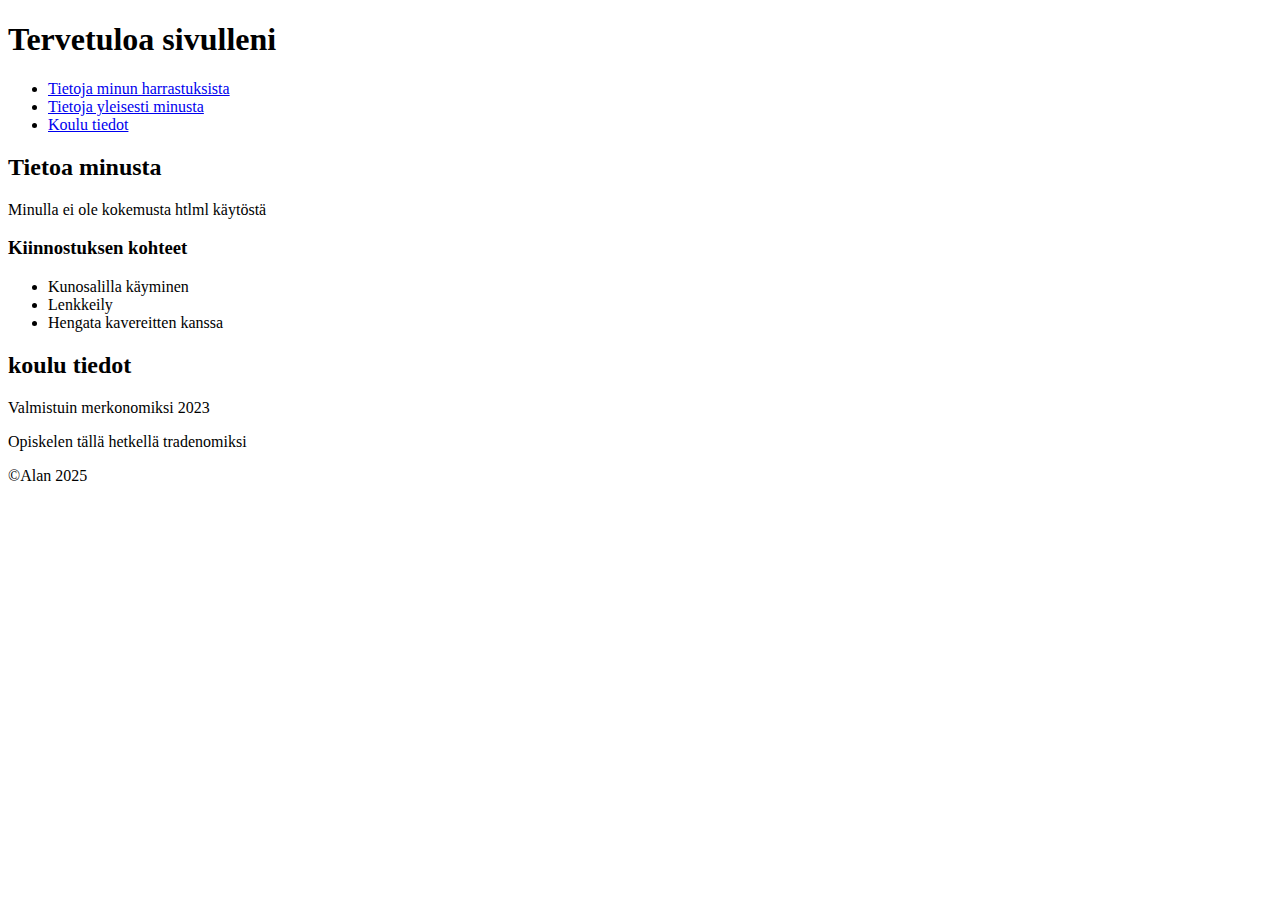
<file: index.html>
<!DOCTYPE html>
<html lang="en">
<head>
    <meta charset="UTF-8">
    <meta name="viewport" content="width=device-width, initial-scale=1.0">
    <title>Alanin HTML sivu</title>
</head>
<body>
    <header> 
        <h1> Tervetuloa sivulleni</h1>
    </header>
    <nav>
        <ul>
            <li><a href="#main-content">Tietoja minun harrastuksista</a></li>
            <li><a href="#footer">Tietoja yleisesti minusta</a></li>
            <li><a href="#koulu">Koulu tiedot</a></li>
          </ul>          
    </nav>
    <main id="main-content">
        <h2>Tietoa minusta</h2>
  <p>Minulla ei ole kokemusta htlml käytöstä</p>

  <h3>Kiinnostuksen kohteet</h3>
  <ul>
    <li>Kunosalilla käyminen</li>
    <li>Lenkkeily</li>
    <li>Hengata kavereitten kanssa</li>
  </ul>
  <h2 id="koulu">koulu tiedot</h2>
  <p>Valmistuin merkonomiksi 2023</p>
  <p>Opiskelen tällä hetkellä tradenomiksi</p>
</main>

<footer id="footer">
    <p>&copy;Alan 2025</p>
</footer>
</body>
</html>
</file>
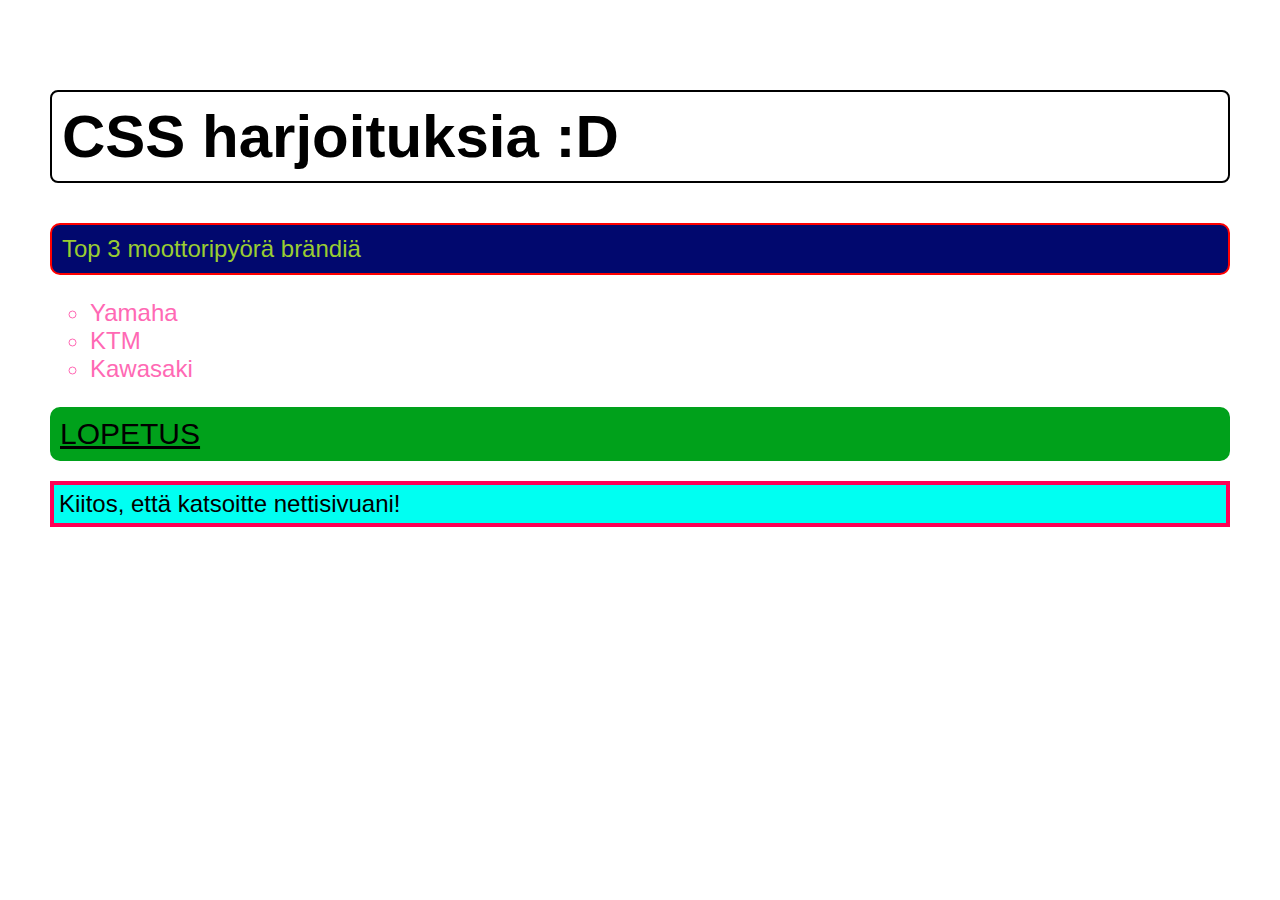
<file: Moduuli3.html>
<!DOCTYPE html>
<html lang="en">
<head>
    <meta charset="UTF-8">
    <title>Harjoittelua CSS käyttöä</title>
    <link rel="stylesheet" href="style.css">
</head>
<body>
    <h1 class="header-example">CSS harjoituksia :D</h1>

    <p class="color-example">Top 3 moottoripyörä brändiä</p>
    
    <ul class="list-example">
        <li>Yamaha</li>
        <li>KTM</li>
        <li>Kawasaki</li>
    </ul>

    <p class="text-example">Lopetus</p>

    <div class="div-example">
        Kiitos, että katsoitte nettisivuani!
    </div>

</body>
</html>
</file>
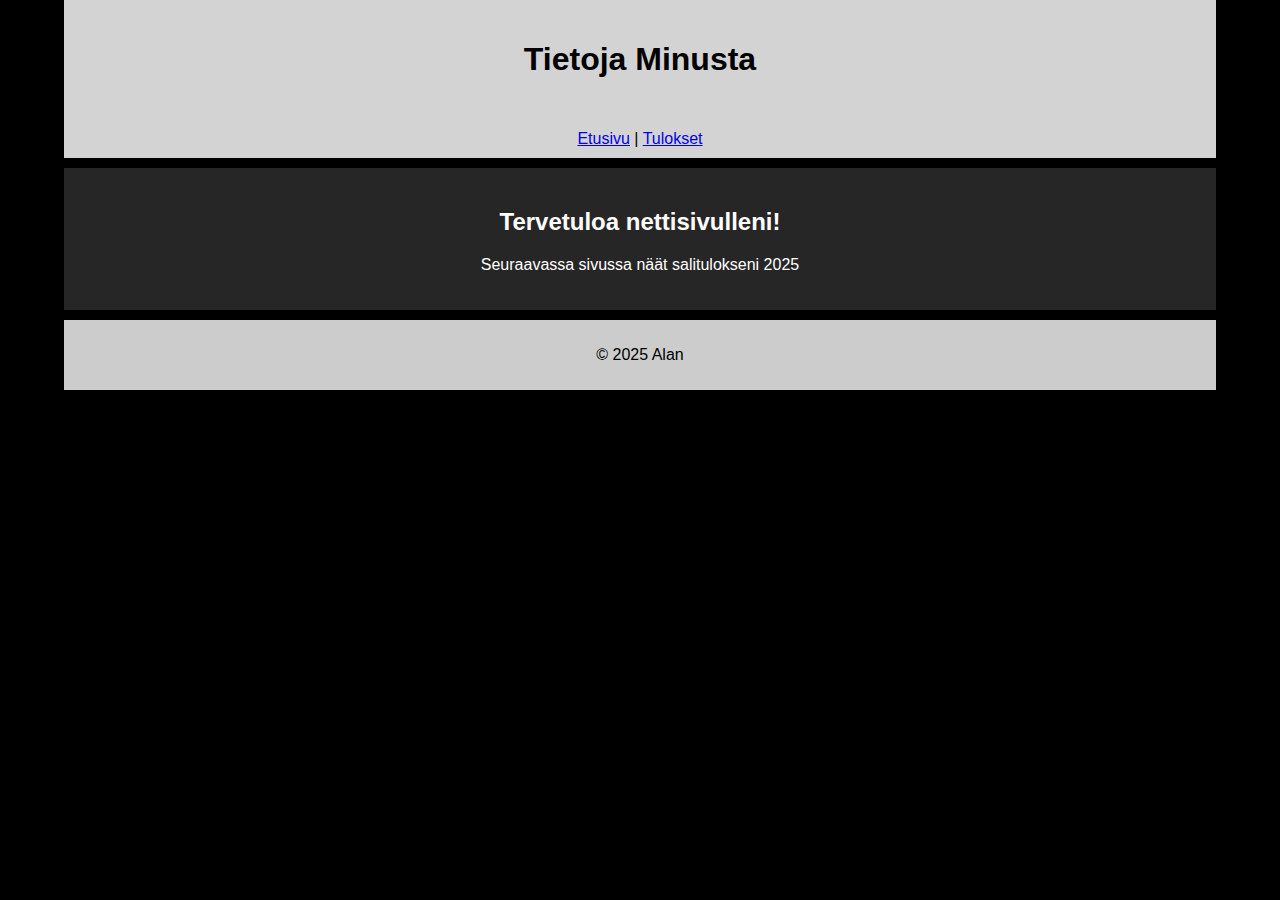
<file: moduuli5.html>
<!DOCTYPE html>
<html lang="en">
<head>
  <meta charset="UTF-8">
  <title>Minun nettisivu</title>
  <link rel="stylesheet" href="style2.css">
</head>
<body>

  <header>
    <h1>Tietoja Minusta</h1>
  </header>

  <nav>
    <a href="moduuli5.html">Etusivu</a> |
    <a href="second2.html">Tulokset</a>
  </nav>

  <section>
    <h2>Tervetuloa nettisivulleni!</h2>
    <p>Seuraavassa sivussa näät salitulokseni 2025</p>
  </section>

<footer>
    <p>© 2025 Alan</p>
</footer>

</body>
</html>
</file>
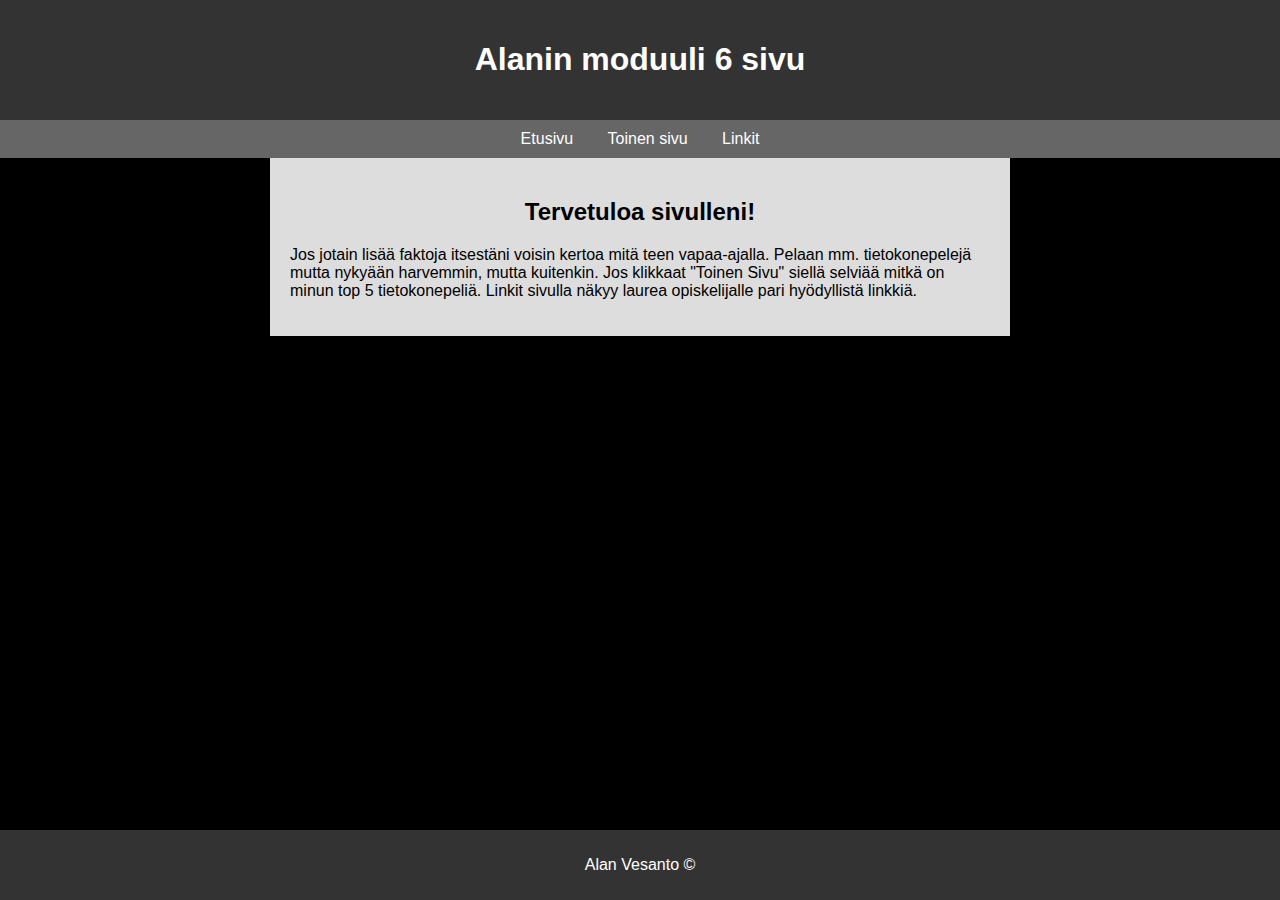
<file: moduuli6.html>
<!DOCTYPE html>
<html lang="en">
<head>
  <meta charset="UTF-8">
  <title>Etusivu</title>
  <link rel="stylesheet" href="style3.css">
</head>
<body>
    <div class="wrapper">
  <header>
    <h1>Alanin moduuli 6 sivu</h1>
  </header>

  <nav class="main-nav">
    <a href="moduuli6.html">Etusivu</a>
    <a href="toka.html">Toinen sivu</a>
    <a href="kolmas.html">Linkit</a>
  </nav>

  <div class="container">
    <section>
      <h2>Tervetuloa sivulleni! </h2>
      <p>Jos jotain lisää faktoja itsestäni voisin kertoa mitä teen vapaa-ajalla. Pelaan mm. tietokonepelejä mutta nykyään harvemmin, mutta kuitenkin. Jos klikkaat "Toinen Sivu" siellä selviää mitkä on minun top 5 tietokonepeliä. Linkit sivulla näkyy laurea opiskelijalle pari hyödyllistä linkkiä.</p>
    </section>
  </div>

  <footer>
    <p>Alan Vesanto ©</p>
  </footer>
</div>
</body>
</html>
</file>
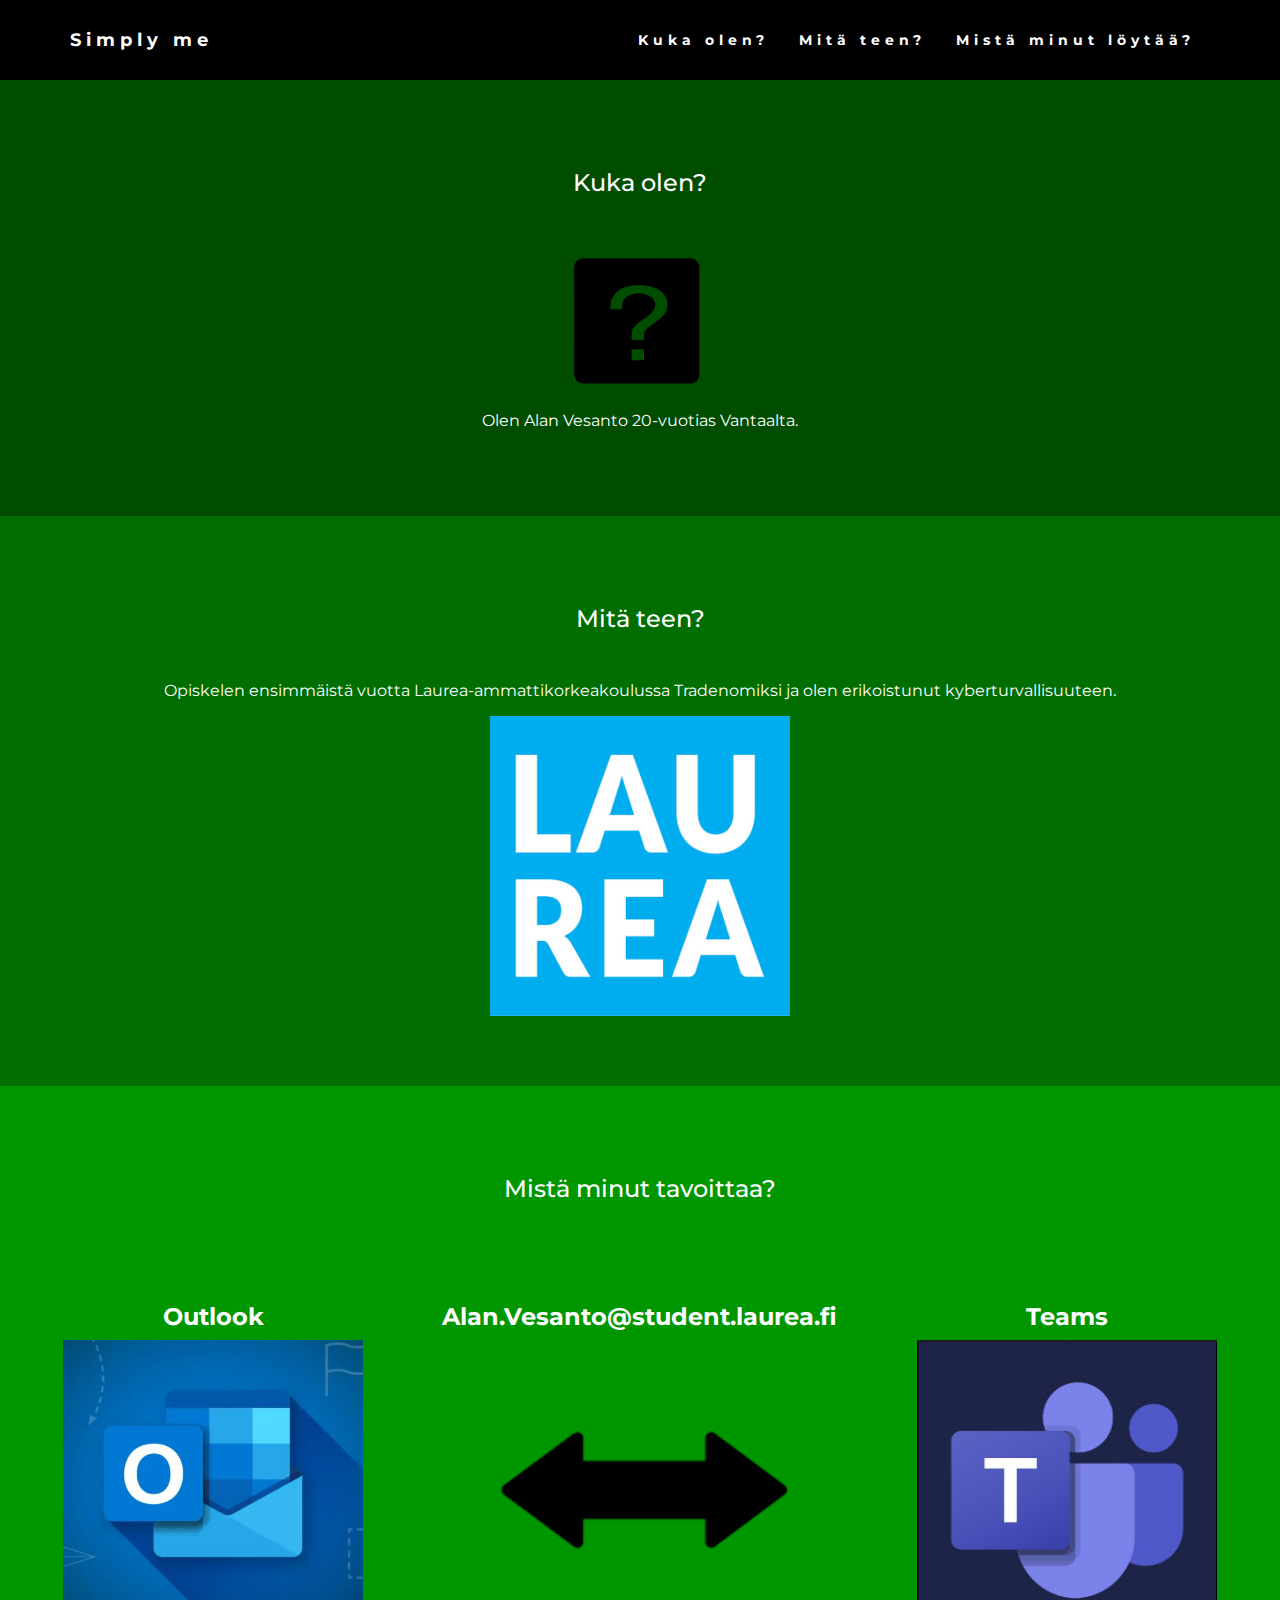
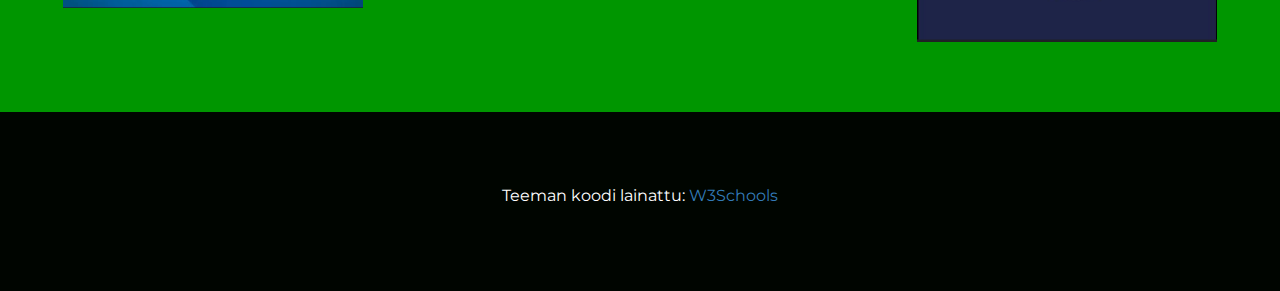
<file: moduuli7.html>
<!DOCTYPE html>
<html lang="fi">
<head>
  <title>Simply Me - Alan Vesanto</title>
  <meta charset="utf-8">
  <meta name="viewport" content="width=device-width, initial-scale=1">
  <link rel="stylesheet" href="https://maxcdn.bootstrapcdn.com/bootstrap/3.4.1/css/bootstrap.min.css">
  <link href="https://fonts.googleapis.com/css2?family=Montserrat:wght@400;700&display=swap" rel="stylesheet">
  <script src="https://ajax.googleapis.com/ajax/libs/jquery/3.7.1/jquery.min.js"></script>
  <script src="https://maxcdn.bootstrapcdn.com/bootstrap/3.4.1/js/bootstrap.min.js"></script>
  

  <style>
  body {
    font: 20px Montserrat, sans-serif;
    line-height: 1.8;
    color: rgb(0, 0, 0);
  }
  p {font-size: 16px;}
  .margin {margin-bottom: 45px;}
  .bg-1 { background-color: rgb(0, 77, 0); color: #ffffff; }
  .bg-2 { background-color: rgb(0, 110, 0); color: #ffffff; }
  .bg-3 { background-color: rgb(0, 150, 0); color: #ffffff; }
  .bg-4 { background-color: rgb(0, 5, 0); color: #fff; }
  .container-fluid {
    padding-top: 70px;
    padding-bottom: 70px;
  }
  .navbar-default {
      background-color: #000000;
      border: none;
    }
    .navbar-default .navbar-brand:hover {
  color: #33ff00 !important;
}


    .navbar-default .navbar-nav > li > a,
    .navbar-default .navbar-brand {
      color: #ffffff;
    }
  .navbar {
    padding-top: 15px;
    padding-bottom: 15px;
    border: 0;
    border-radius: 0;
    margin-bottom: 0;
    font-size: 14px;
    letter-spacing: 5px;
  }
  .navbar-nav li a:hover {
    color: #33ff00 !important;
  }
  </style>
</head>
  
  
<body>


<nav class="navbar navbar-default">
  <div class="container">
    <div class="navbar-header">
      <button type="button" class="navbar-toggle" data-toggle="collapse" data-target="#myNavbar">
        <span class="icon-bar"></span>
        <span class="icon-bar"></span>
        <span class="icon-bar"></span>                        
      </button>
      <a class="navbar-brand" href="#"><strong>Simply me</strong></a>
    </div>
    <div class="collapse navbar-collapse" id="myNavbar">
      <ul class="nav navbar-nav navbar-right">
        <li><a href="#"><strong>Kuka olen?</strong></a></li>
        <li><a href="#"><strong>Mitä teen?</strong></a></li>
        <li><a href="#"><strong>Mistä minut löytää?</strong></a></li>
      </ul>
    </div>
  </div>
</nav>


<div class="container-fluid bg-1 text-center">
  <h3 class="margin">Kuka olen?</h3>
  <img src="kysymysmerkki.png" alt="kysymysmerkki" class="img-circle center-block" width="200">
  <p>Olen Alan Vesanto 20-vuotias Vantaalta.</p>
</div>


<div class="container-fluid bg-2 text-center">
  <h3 class="margin">Mitä teen?</h3>
  <p>Opiskelen ensimmäistä vuotta Laurea-ammattikorkeakoulussa Tradenomiksi ja olen erikoistunut kyberturvallisuuteen.</p>
  <img src="laurea.png" alt="laurea" width="300">
</div>


<div class="container-fluid bg-3 text-center">    
  <h3 class="margin">Mistä minut tavoittaa?</h3><br>
  <div class="row">
    <div class="col-sm-4">
      <h3><strong>Outlook</strong></h3>
      <img src="outlook.JPG" alt="outlook" width="300">
    </div>
    <div class="col-sm-4"> 
      <h3><strong>Alan.Vesanto@student.laurea.fi</strong></h3>
      <img src="arrow.png" alt="arrow" width="300">
    </div>
    <div class="col-sm-4"> 
      <h3><strong>Teams</strong></h3>
      <img src="teams.jpg" alt="teams" width="300">
    </div>
  </div>
</div>


<footer class="container-fluid bg-4 text-center">
  <p>Teeman koodi lainattu: <a href="https://www.w3schools.com" style=\"color: #fff\">W3Schools</a></p> 
</footer>

</body>
</html>
</file>
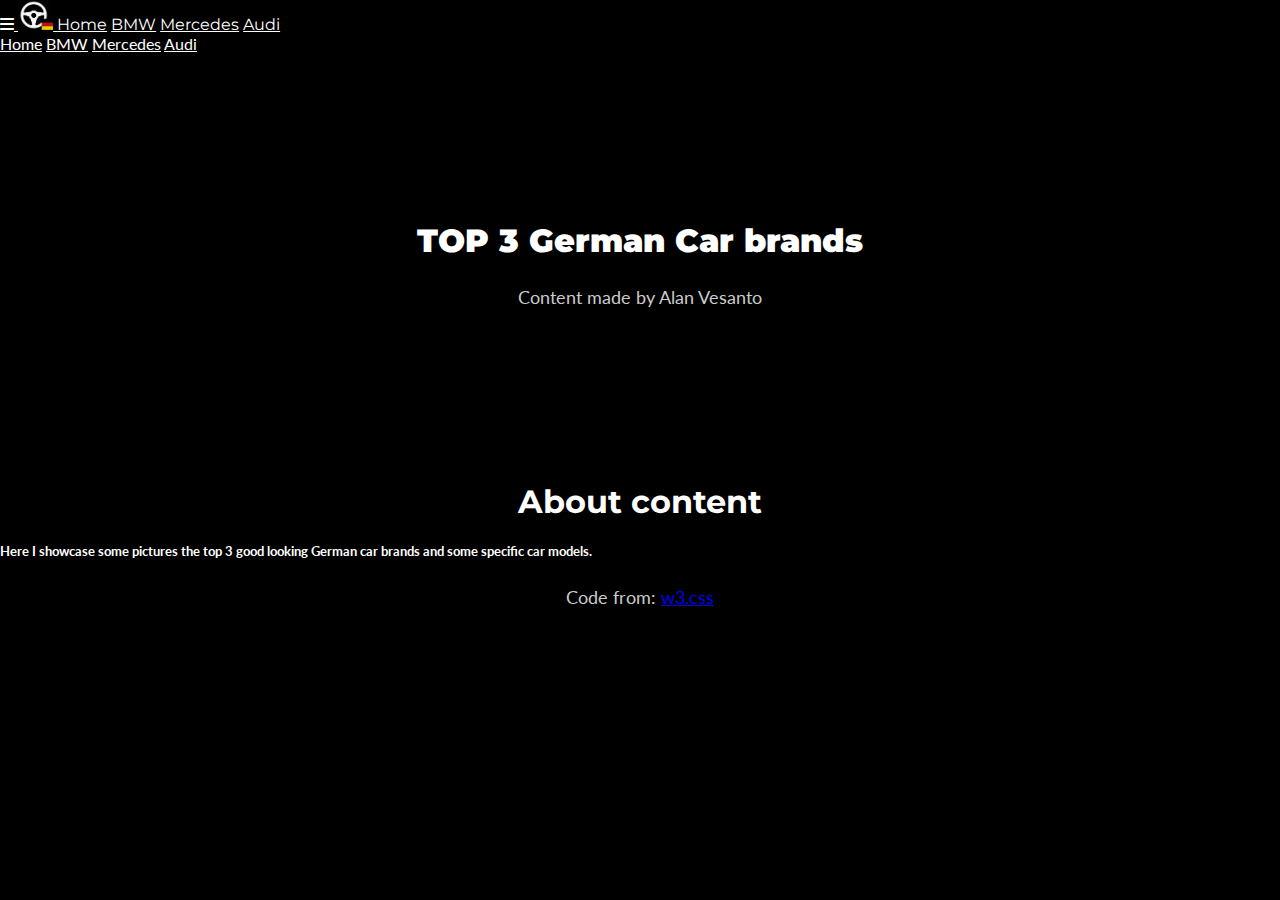
<file: moduulii8.html>
<!DOCTYPE html>
<html lang="en">
<head>
<title>Main page</title>
<meta charset="UTF-8">
<meta name="viewport" content="width=device-width, initial-scale=1">
<link rel="stylesheet" href="https://www.w3schools.com/w3css/5/w3.css">
<link rel="stylesheet" href="https://fonts.googleapis.com/css?family=Lato">
<link rel="stylesheet" href="https://fonts.googleapis.com/css?family=Montserrat">
<link rel="stylesheet" href="https://cdnjs.cloudflare.com/ajax/libs/font-awesome/6.4.0/css/all.min.css">
<link rel="stylesheet" href="taikaa.css">
</head>
<body>

<!-- Navbar -->
<div class="w3-top">
  </div>
  <!-- Desktop view -->
  <div class="w3-bar w3-black w3-card w3-left-align w3-large">
    <!-- Mobile menu toggle -->
    <a class="w3-bar-item w3-button w3-hide-medium w3-hide-large w3-right w3-padding-large w3-hover-white" href="javascript:void(0);" onclick="myFunction()" title="Toggle Navigation Menu">
      <i class="fa fa-bars"></i>
    </a>
     <!-- LOGO ensin -->
  <a href="moduulii8.html" class="w3-bar-item w3-padding-large w3-hover-none w3-text-white">
    <img src="logo.JPG" alt="Logo" style="height:30px;">
  </a>
    <!-- Navigation links -->
    <a href="moduulii8.html" class="w3-bar-item w3-button w3-padding-large w3-white">Home</a>
    <a href="bmw.html" class="w3-bar-item w3-button w3-hide-small w3-padding-large w3-hover-white">BMW</a>
    <a href="mercedes.html" class="w3-bar-item w3-button w3-hide-small w3-padding-large w3-hover-white">Mercedes</a>
    <a href="audi.html" class="w3-bar-item w3-button w3-hide-small w3-padding-large w3-hover-white">Audi</a>
  </div>

  <!-- Mobile view -->
<div id="navDemo" class="w3-bar-block w3-white w3-hide w3-hide-large w3-hide-medium w3-large">
  <a href="moduulii18.html" class="w3-bar-item w3-button w3-padding-large w3-white">Home</a>
  <a href="bmw.html" class="w3-bar-item w3-button w3-padding-large w3-hover-white">BMW</a>
  <a href="mercedes.html" class="w3-bar-item w3-button w3-padding-large w3-hover-white">Mercedes</a>
  <a href="audi.html" class="w3-bar-item w3-button w3-padding-large w3-hover-white">Audi</a>
</div>

<!-- Header -->
<header class="w3-container w3-black w3-center" style="padding:128px 16px">
  <h1 class="w3-margin w3-jumbo"><strong>TOP 3 German Car brands</strong></h1>
  <p class="w3-xlarge">Content made by Alan Vesanto</p>
</header>

<!-- First Grid -->
<div class="w3-row-padding w3-black w3-padding-64 w3-container">
  <div class="w3-content">
    <div class="w3-center">
      <h1>About content</h1>
      <h5 class="w3-padding-32">Here I showcase some pictures the top 3 good looking German car brands and some specific car models.</h5>
    </div>
</div>
</div>

<!-- Footer -->
<footer class="w3-container w3-padding-64 w3-center w3-opacity">  
 <p>Code from: <a href="https://www.w3schools.com/w3css/default.asp" target="_blank">w3.css</a></p>
</footer>

<script>
// Used to toggle the menu on small screens when clicking on the menu button
function myFunction() {
  var x = document.getElementById("navDemo");
  if (x.className.indexOf("w3-show") == -1) {
    x.className += " w3-show";
  } else { 
    x.className = x.className.replace(" w3-show", "");
  }
}
</script>

</body>
</html>
</file>
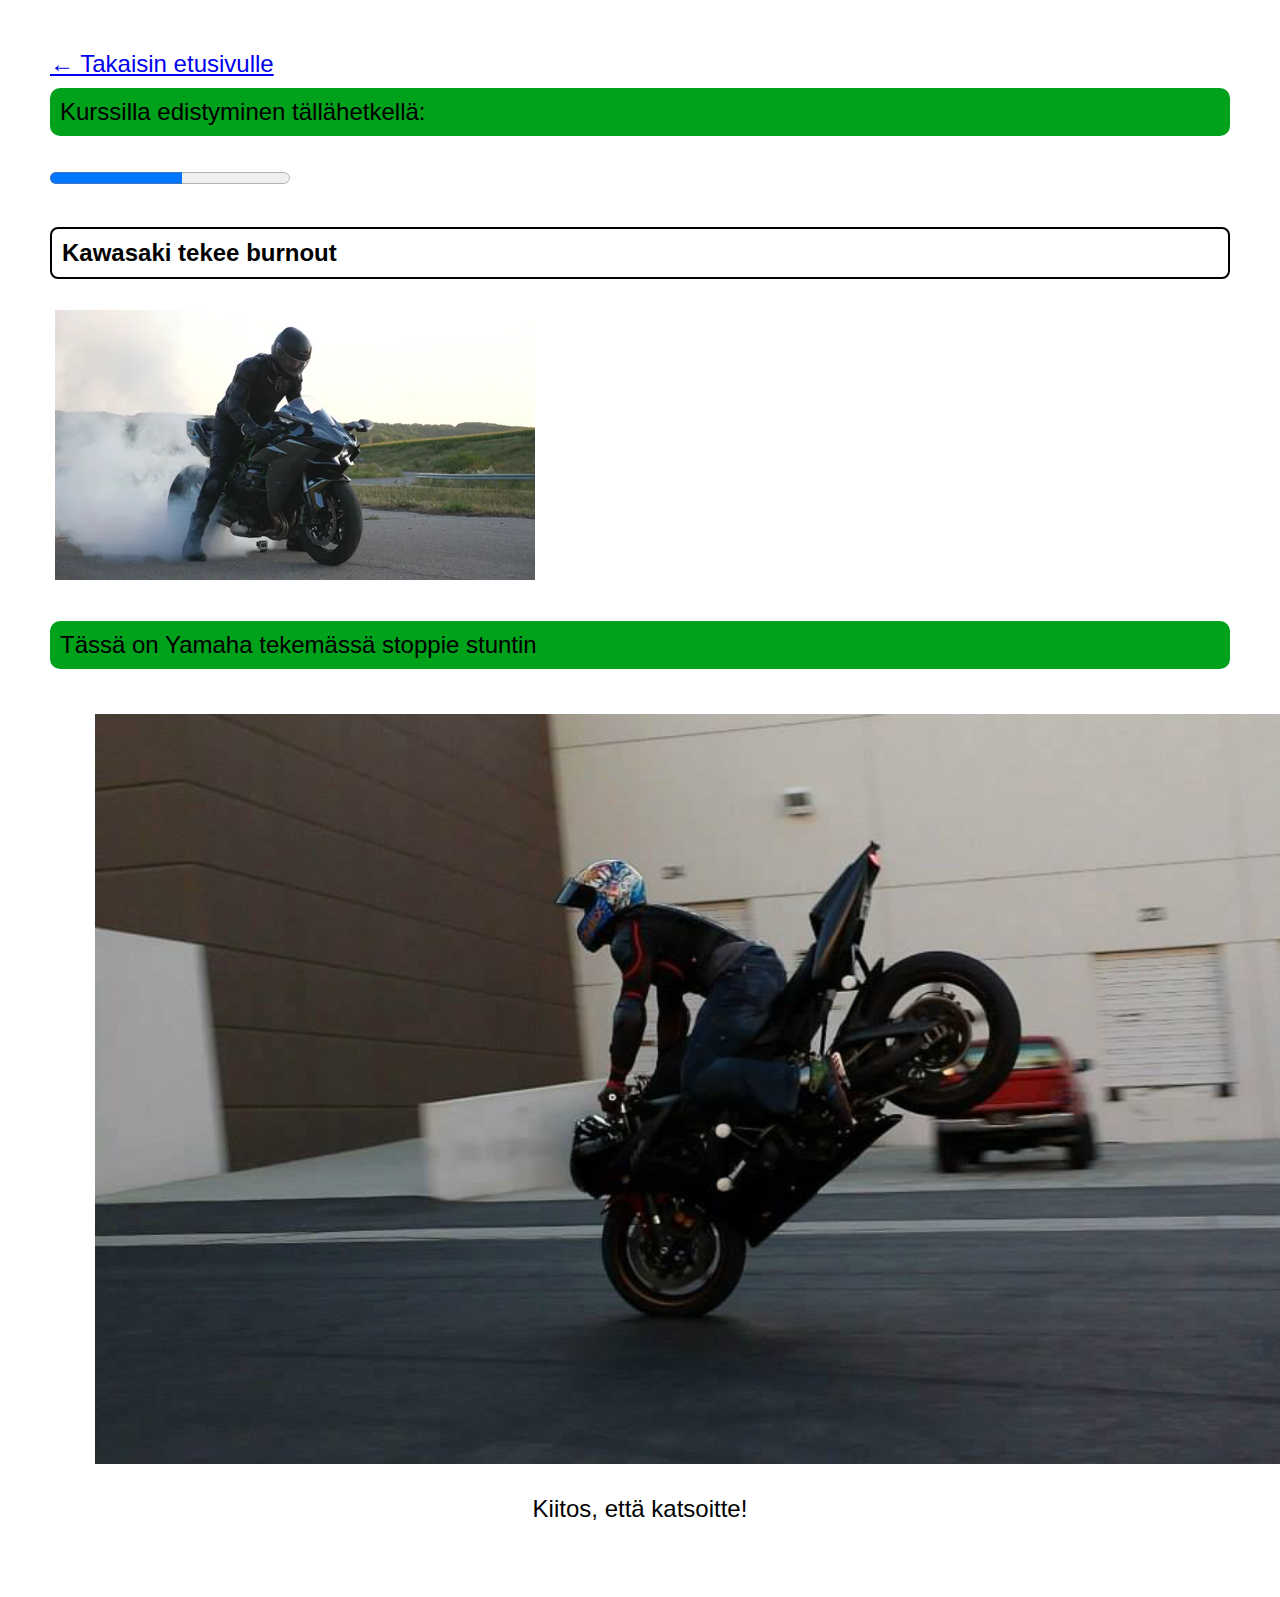
<file: second.html>
<!DOCTYPE html>
<html lang="en">
<head>
    <meta charset="UTF-8">
    <meta name="viewport" content="width=device-width, initial-scale=1.0">
    <title>Toinen sivu</title>
    <link rel="stylesheet" href="style.css">
</head>
<body>
    <a href="Moduuli3.html">← Takaisin etusivulle</a>

    <p>Kurssilla edistyminen tällähetkellä:</p>
<progress value="55" max="100"></progress>


    <h1>Kawasaki tekee burnout</h1>
    <img src="polttaakumia.webp" alt="kuminpoltto">
    <p>Tässä on Yamaha tekemässä stoppie stuntin</p>

<figure>
    <img src="moottoripyora.png" alt="Moottoripyörä">
    <figcaption>Kiitos, että katsoitte!</figcaption>
  </figure>
</body>
</html>
</file>
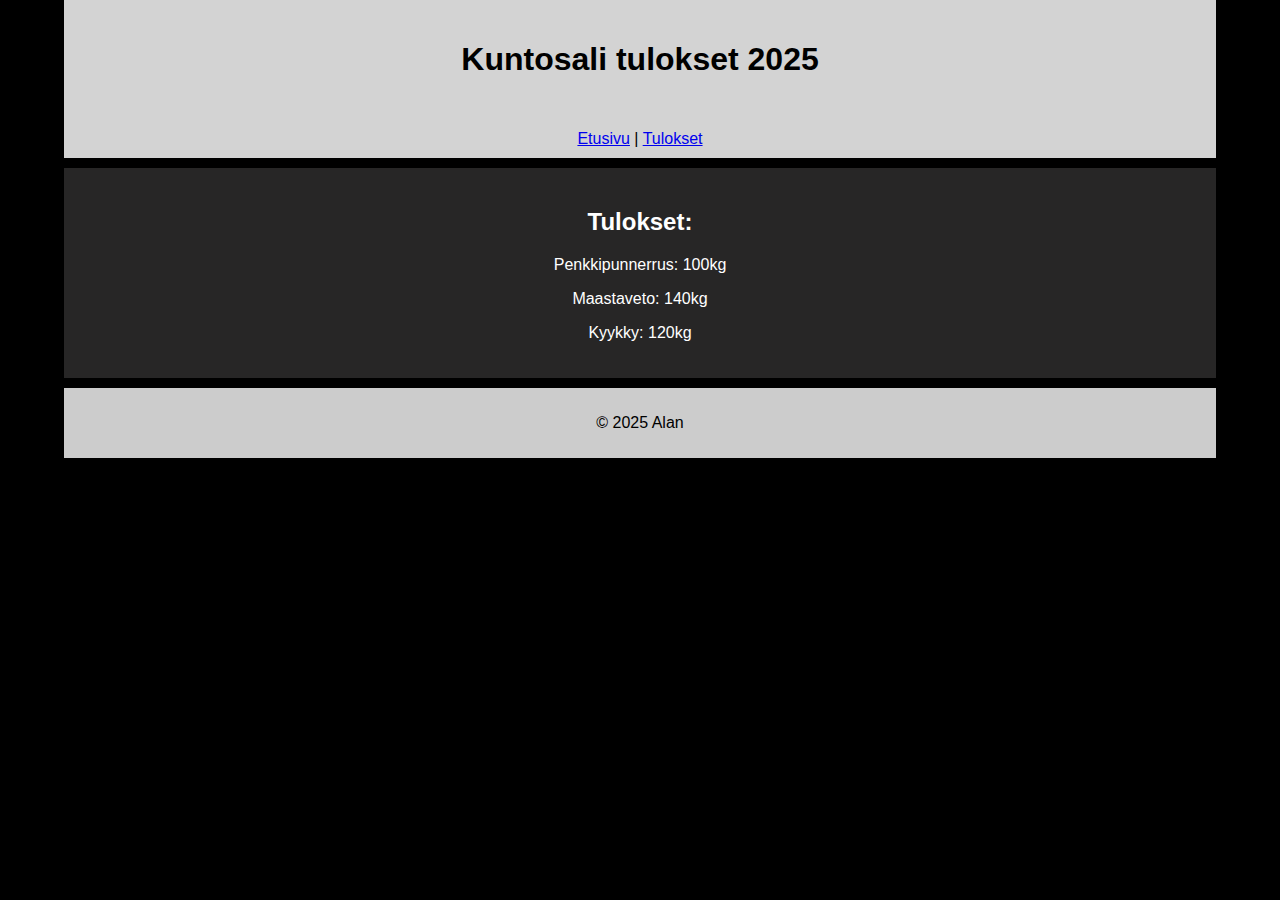
<file: second2.html>
<!DOCTYPE html>
<html lang="en">
<head>
  <meta charset="UTF-8">
  <title>Toinen sivu</title>
  <link rel="stylesheet" href="style2.css">
</head>
<body>

  <header>
    <h1>Kuntosali tulokset 2025</h1>
  </header>

  <nav>
    <a href="moduuli5.html">Etusivu</a> |
    <a href="second2.html">Tulokset</a>
  </nav>

  <section>
    <h2>Tulokset:</h2>
    <p>Penkkipunnerrus: 100kg</p>
    <p>Maastaveto: 140kg</p>
    <p>Kyykky: 120kg</p>
  </section>

  <footer>
    <p>© 2025 Alan</p>
  </footer>

</body>
</html>
</file>
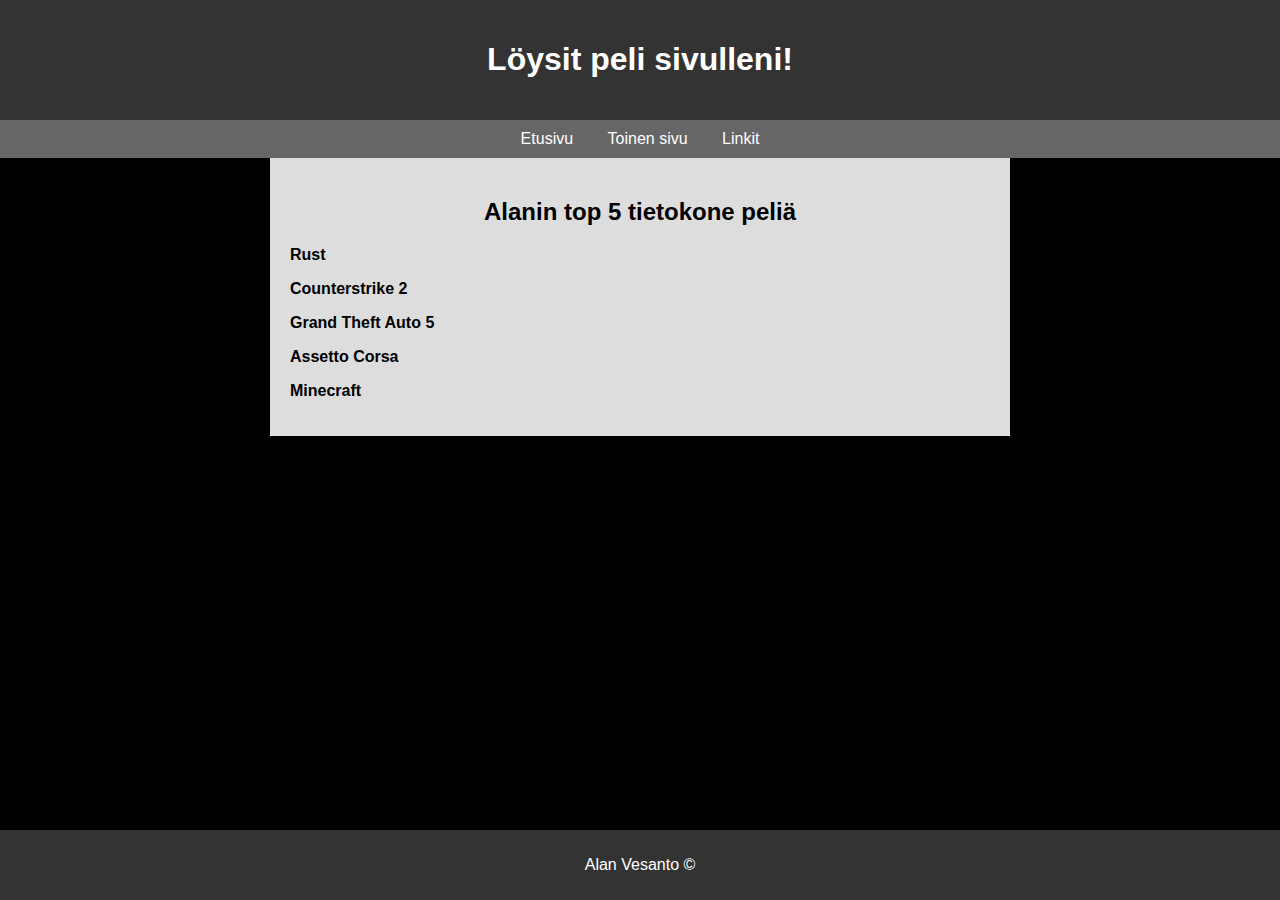
<file: toka.html>
<!DOCTYPE html>
<html lang="en">
<head>
  <meta charset="UTF-8">
  <title>Toinen sivu</title>
  <link rel="stylesheet" href="style3.css">
</head>
<body>
    <div class="wrapper">
  <header>
    <h1>Löysit peli sivulleni!</h1>
  </header>

  <nav class="main-nav">
    <a href="moduuli6.html">Etusivu</a>
    <a href="toka.html">Toinen sivu</a>
    <a href="kolmas.html">Linkit</a>
  </nav>

  <div class="container">
    <section>
      <h2>Alanin top 5 tietokone peliä</h2>
<p><strong>Rust</strong></p>
<p><strong>Counterstrike 2</strong></p>
<p><strong>Grand Theft Auto 5</strong></p>
<p><strong>Assetto Corsa</strong></p>
<p><strong>Minecraft</strong></p>
    </section>
  </div>

  <footer>
    <p>Alan Vesanto ©</p>
  </footer>
</div>
</body>
</html>
</file>
<file: style.css>
.color-example {
    color: yellowgreen;
    background-color: #01086e;
    border: 2px solid red;
}
.header-example {
    font-size: 60px;
    font-family: 'Trebuchet MS', 'Lucida Sans Unicode', 'Lucida Grande', 'Lucida Sans', Arial, sans-serif;
    color: black;
}
.list-example {
    list-style-type: circle;
    color: hotpink;
}
.list-example li {
    display: list-item;
}
.text-example {
    font-family: Arial, Helvetica, sans-serif;
    font-size: 30px;
    text-transform: uppercase;
    text-decoration: underline;
}
.div-example {
    background-color: rgb(0, 255, 242);
    border: 4px solid rgb(255, 0, 85);
    padding: 5px;
    margin-top: 20px;
}

body {
    background-color: white;
    font-family: Arial, sans-serif;
    font-size: 24px;
    margin: 30px;
    padding: 20px;
  }

  h1 {
    font-size: 24px;
    border: 2px solid black;
    padding: 10px;
    background-color: white;
    border-radius: 8px;
  }
  
  p {
    background-color: #00a11b;
    padding: 10px;
    border-radius: 10px;
    margin: 10px 0;
  }
  
  img {
    margin-top: 10px;
    margin-bottom: 20px;
    padding: 5px;
  }

  figure {
    margin-top: 30px;
    text-align: center;
  }
  
  progress {
    margin-top: 20px;
    margin-bottom: 20px;
  }
</file>
<file: style2.css>
body {
  width: 90%;
  margin: 0 auto;
  font-family: Arial, sans-serif;
  background-color: black;
  color: black;
}


header {
  background-color: lightgray;
  padding: 20px;
  text-align: center;
}


nav {
  background-color: lightgray;
  padding: 10px;
  text-align: center;
}


section {
  background-color: rgb(39, 38, 38);
  padding: 20px;
  margin-top: 10px;
  text-align: center;
  color: white;
}


footer {
  background-color: #ccc;
  text-align: center;
  padding: 10px;
  margin-top: 10px;
}
</file>
<file: style3.css>
body {
    background-color: black;
  margin: 0;
  font-family: Arial, sans-serif;
}

header, footer {
  background-color: #333;
  color: white;
  text-align: center;
  padding: 20px;
}

.main-nav {
  background-color: #666;
  padding: 10px;
  text-align: center;
}

.main-nav a {
  color: white;
  margin: 0 15px;
  text-decoration: none;
}

/* Hover-efekti */
.main-nav a:hover {
  color: yellow;
}

.container {
  display: flex;
}

.side-nav {
  width: 200px;
  background-color: #ddd;
  padding: 20px;
}

.side-nav a {
  display: block;
  margin-bottom: 10px;
  text-decoration: none;
  color: #006eff;
}

section {
  flex-grow: 1;
  padding: 20px;
  background-color: #ddd;
  margin: 0 auto;
  max-width: 700px;
}

 h2 {
    text-align: center;
}
html, body {
    height: 100%;
    margin: 0;
  }
  
  .wrapper {
    display: flex;
    flex-direction: column;
    min-height: 100%;
  }
  
  main {
    flex-grow: 1;
    padding: 20px;
    background-color: #000000;
  }

footer {
    background-color: #333;
    color: white;
    text-align: center;
    padding: 10px;
    margin-top: auto;
}
</file>
<file: taikaa.css>
body {
  background-color: #000;
  color: #fff;
  font-family: "Lato", sans-serif;
  margin: 0;
  padding: 0;
  min-height: 100vh;
  overflow-y: auto;
}

body, h1, h2, h3, h4, h5, h6 {
  font-family: "Lato", sans-serif;
}

h1, h2, h3 {
  font-family: "Montserrat", sans-serif;
  color: #ffffff;
  text-align: center;
  margin-top: 40px;
}

p {
  text-align: center;
  color: #ccc;
  font-size: 18px;
  line-height: 1.8;
  margin: 0 auto;
  max-width: 800px;
}

.w3-bar, h1, button {
  font-family: "Montserrat", sans-serif;
}

.w3-bar {
  background-color: #000;
}

.w3-bar-item {
  color: #fff;
}

.w3-bar-item:hover {
  background-color: #444;
  color: #fff;
}

img.mySlides {
  width: 100%;
  height: 500px;
  object-fit: cover;
  background-color: #000;
}

.slideshow-container {
  width: 100%;
  margin: auto;
  padding: 16px;
  background-color: black;
}

.footer {
  text-align: center;
  color: #777;
  font-size: 12px;
  padding: 20px;
}
</file>
